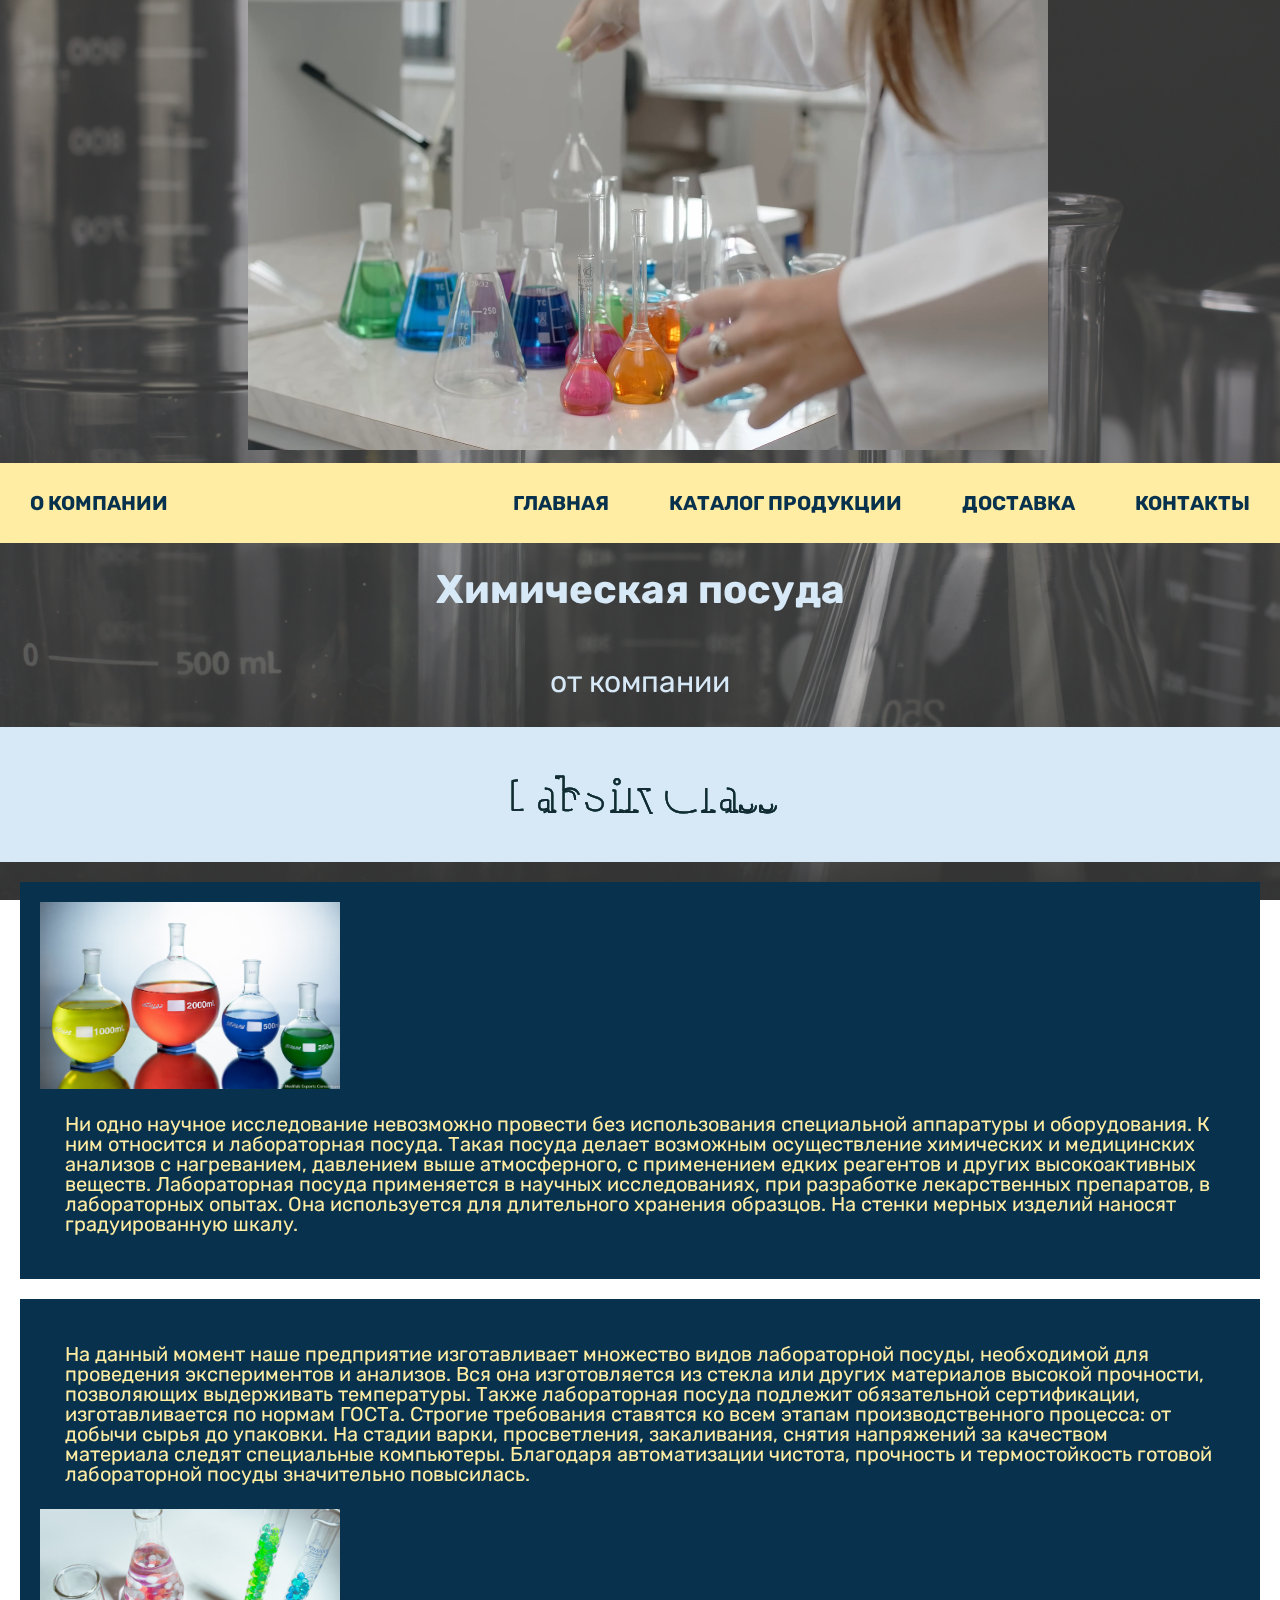
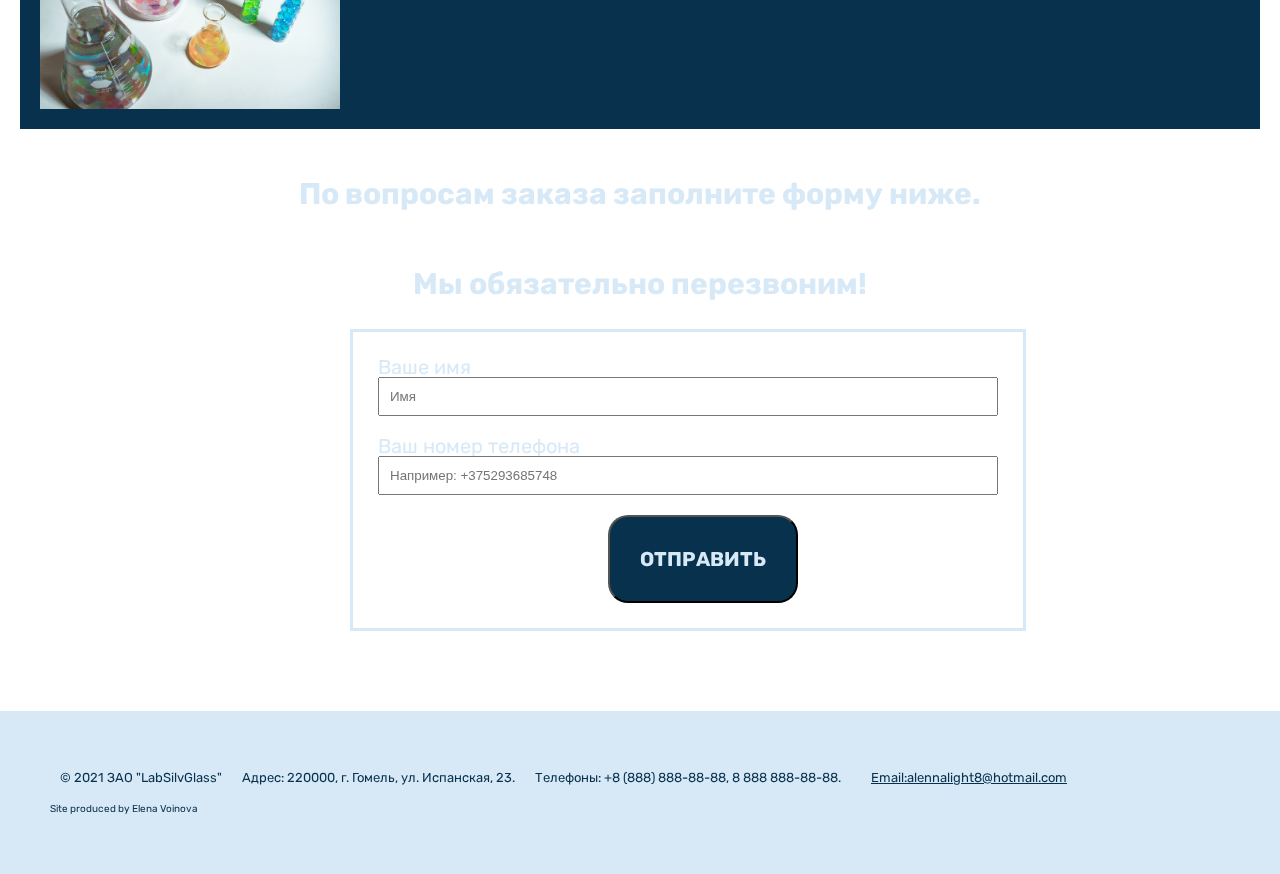
<file: index.html>
<!DOCTYPE html>
<html lang="ru">
<head>
    <meta charset="UTF-8">
    <meta http-equiv="X-UA-Compatible" content="IE=edge">
    <meta name="viewport" content="width=device-width, initial-scale=1.0">
    <title>LabSilvGlass</title>
    <link rel="stylesheet" href="styles.css">
    <link rel="icon" href="logo.ico">
    <link rel="preconnect" href="https://fonts.googleapis.com">
    <link rel="preconnect" href="https://fonts.gstatic.com" crossorigin>
    <link href="https://fonts.googleapis.com/css2?family=Rubik:wght@300&display=swap" rel="stylesheet">
</head>
<body>
    <video autoplay muted loop id="myVideo" playsinline>
        <source src="laboratory.mp4" type="video/mp4">
    </video>
    
    <nav class="nav">
        <a class="menu company" href="o-nas.html" target="_blank">О компании</a>
        <a class="menu" href="index.html">Главная</a>
        <a class="menu" href="catalog.html" target="_blank">Каталог продукции</a>
        <a class="menu" href="dostavka.html" target="_blank">Доставка</a>
        <a class="menu" href="contakt.html" target="_blank">Контакты</a>
    </nav>
    
    <div class="heading">
        <h1>Химическая посуда</h1>
        <p>от компании</p>
    </div>

    <div class="word">
        <svg class="simbol" viewBox="0 0 600 300">
            <symbol id="s-text">
                <text text-anchor="middle" x="50%" y="50%" dy=".35em">LabSilvGlass</text>
            </symbol>
            <use class="text" xlink:href="#s-text"></use>
            <use class="text" xlink:href="#s-text"></use>
            <use class="text" xlink:href="#s-text"></use>
            <use class="text" xlink:href="#s-text"></use>
            <use class="text" xlink:href="#s-text"></use>
        </svg>
    </div>
    <div class="one">
        <img src="posuda1.jpg" alt="Glasswear" width="300px">
        <p class="item">Ни одно научное исследование невозможно провести без использования специальной аппаратуры и оборудования. К ним относится и лабораторная поcуда. Такая посуда делает возможным осуществление химических и медицинских анализов с нагреванием, давлением выше атмосферного, с применением едких реагентов и других высокоактивных веществ. Лабораторная посуда применяется в научных исследованиях, при разработке лекарственных препаратов, в лабораторных опытах. Она используется для длительного хранения образцов. На стенки мерных изделий наносят градуированную шкалу.</p>
        
    </div>
    <div class="one">
        <p class="item">На данный момент наше предприятие изготавливает множество видов лабораторной посуды, необходимой для проведения экспериментов и анализов. Вся она изготовляется из стекла или других материалов высокой прочности, позволяющих выдерживать температуры. Также лабораторная посуда подлежит обязательной сертификации, изготавливается по нормам ГОСТа. Строгие требования ставятся ко всем этапам производственного процесса: от добычи сырья до упаковки. На стадии варки, просветления, закаливания, снятия напряжений за качеством материала следят специальные компьютеры. Благодаря автоматизации чистота, прочность и термостойкость готовой лабораторной посуды значительно повысилась.</p>
        <img src="kolba3.jpg" alt="Glasswear" width="300px">
    </div>
    <div class="heading">
    <h3>По вопросам заказа заполните форму ниже.</h3>
    <h3>Мы обязательно перезвоним!</h3>
    </div>
    <form class="form">
        <div class="quest">
            <label>Ваше имя</label>
            <input type="text" placeholder="Имя">
        </div>
        <div class="quest">
            <label>Ваш номер телефона</label>
            <input type="text" placeholder="Например: +375293685748">
        </div>
        
        <div class="cta">
            <a href="mailto:alennalight8@hotmail.com"><button class="btn">Отправить</button></a> 
        </div>
    </form>
    <br>
    <div class="adress">
        <p class="flor">© 2021 ЗАО "LabSilvGlass"</p>
        <p class="flor">Адрес: 220000, г. Гомель, ул. Испанская, 23.</p>
        <p class="flor">Телефоны: +8 (888) 888-88-88, 8 888 888-88-88.</p>
        <p class="flor"><a href="mailto:alennalight8@hotmail.com">Email:alennalight8@hotmail.com</a></p>
        <p class="name">Site produced by Elena Voinova</p>
        
    </div>
</body>
</html>
</file>
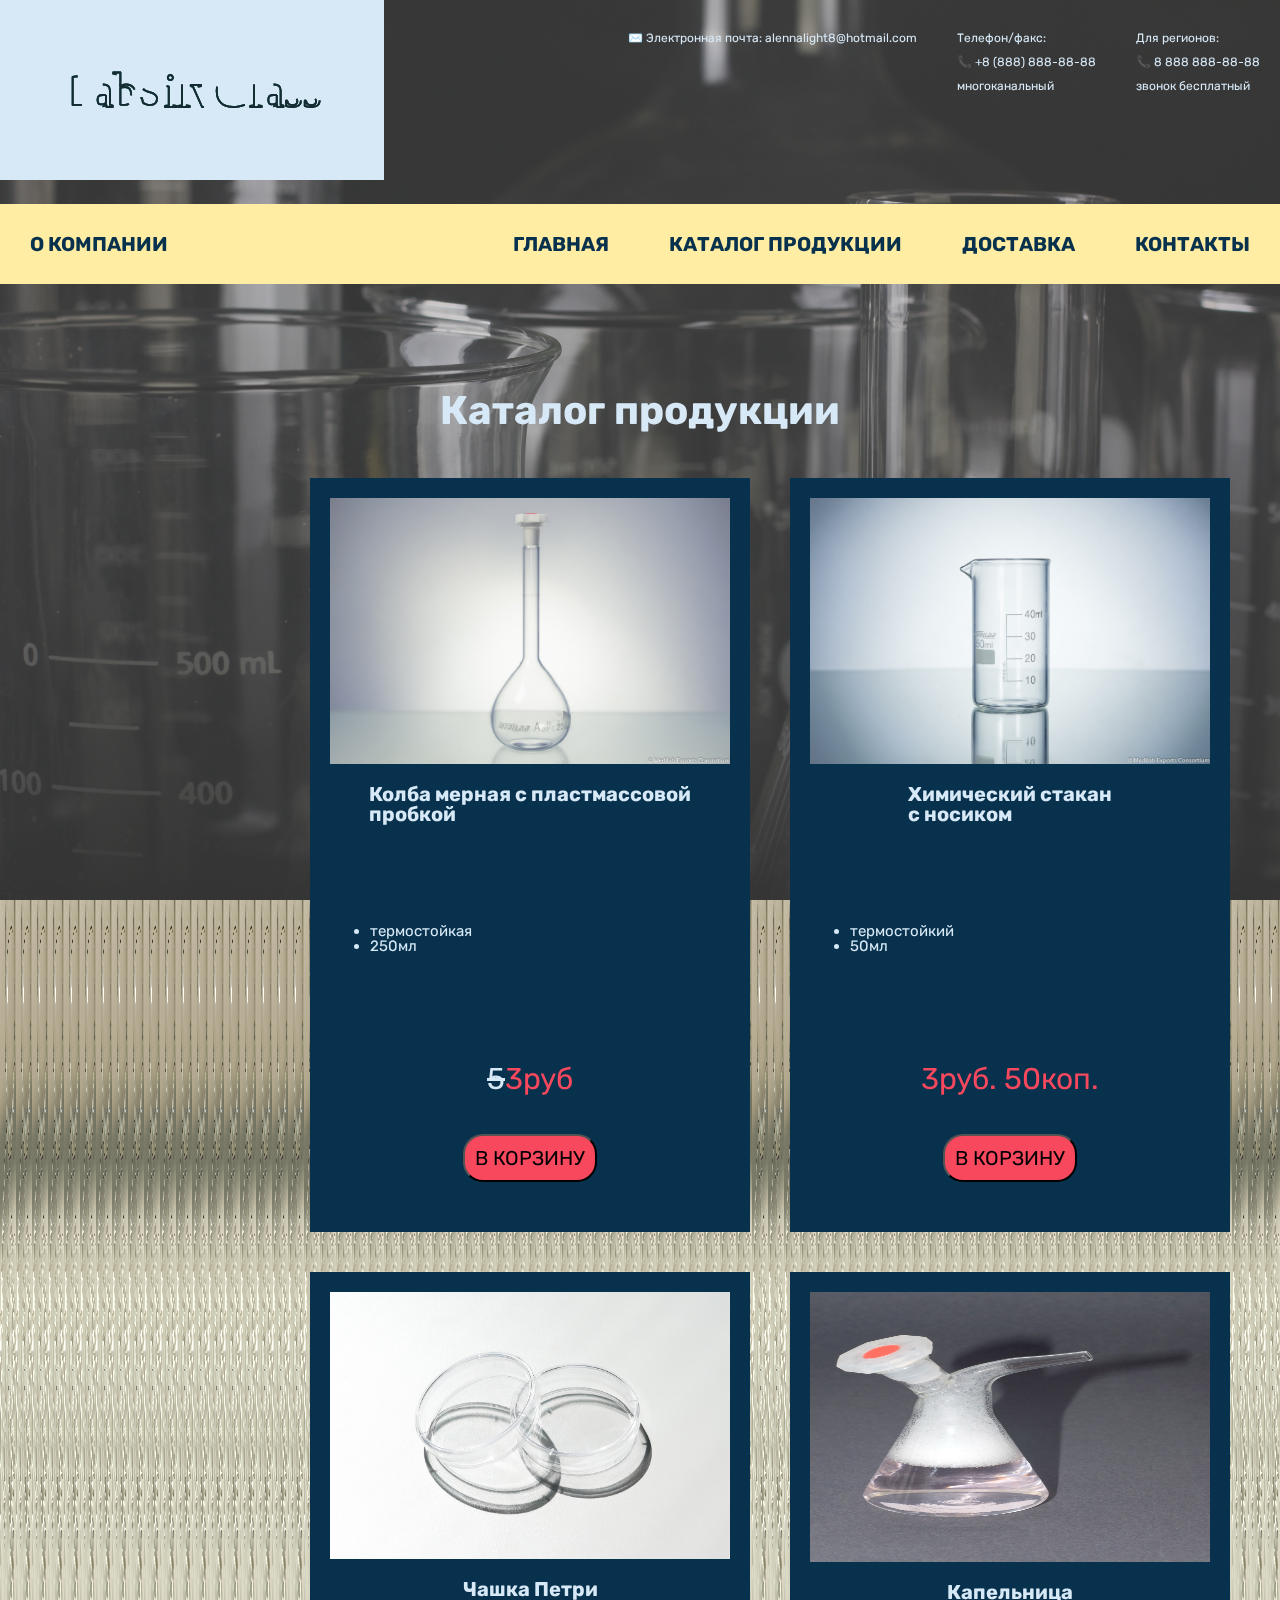
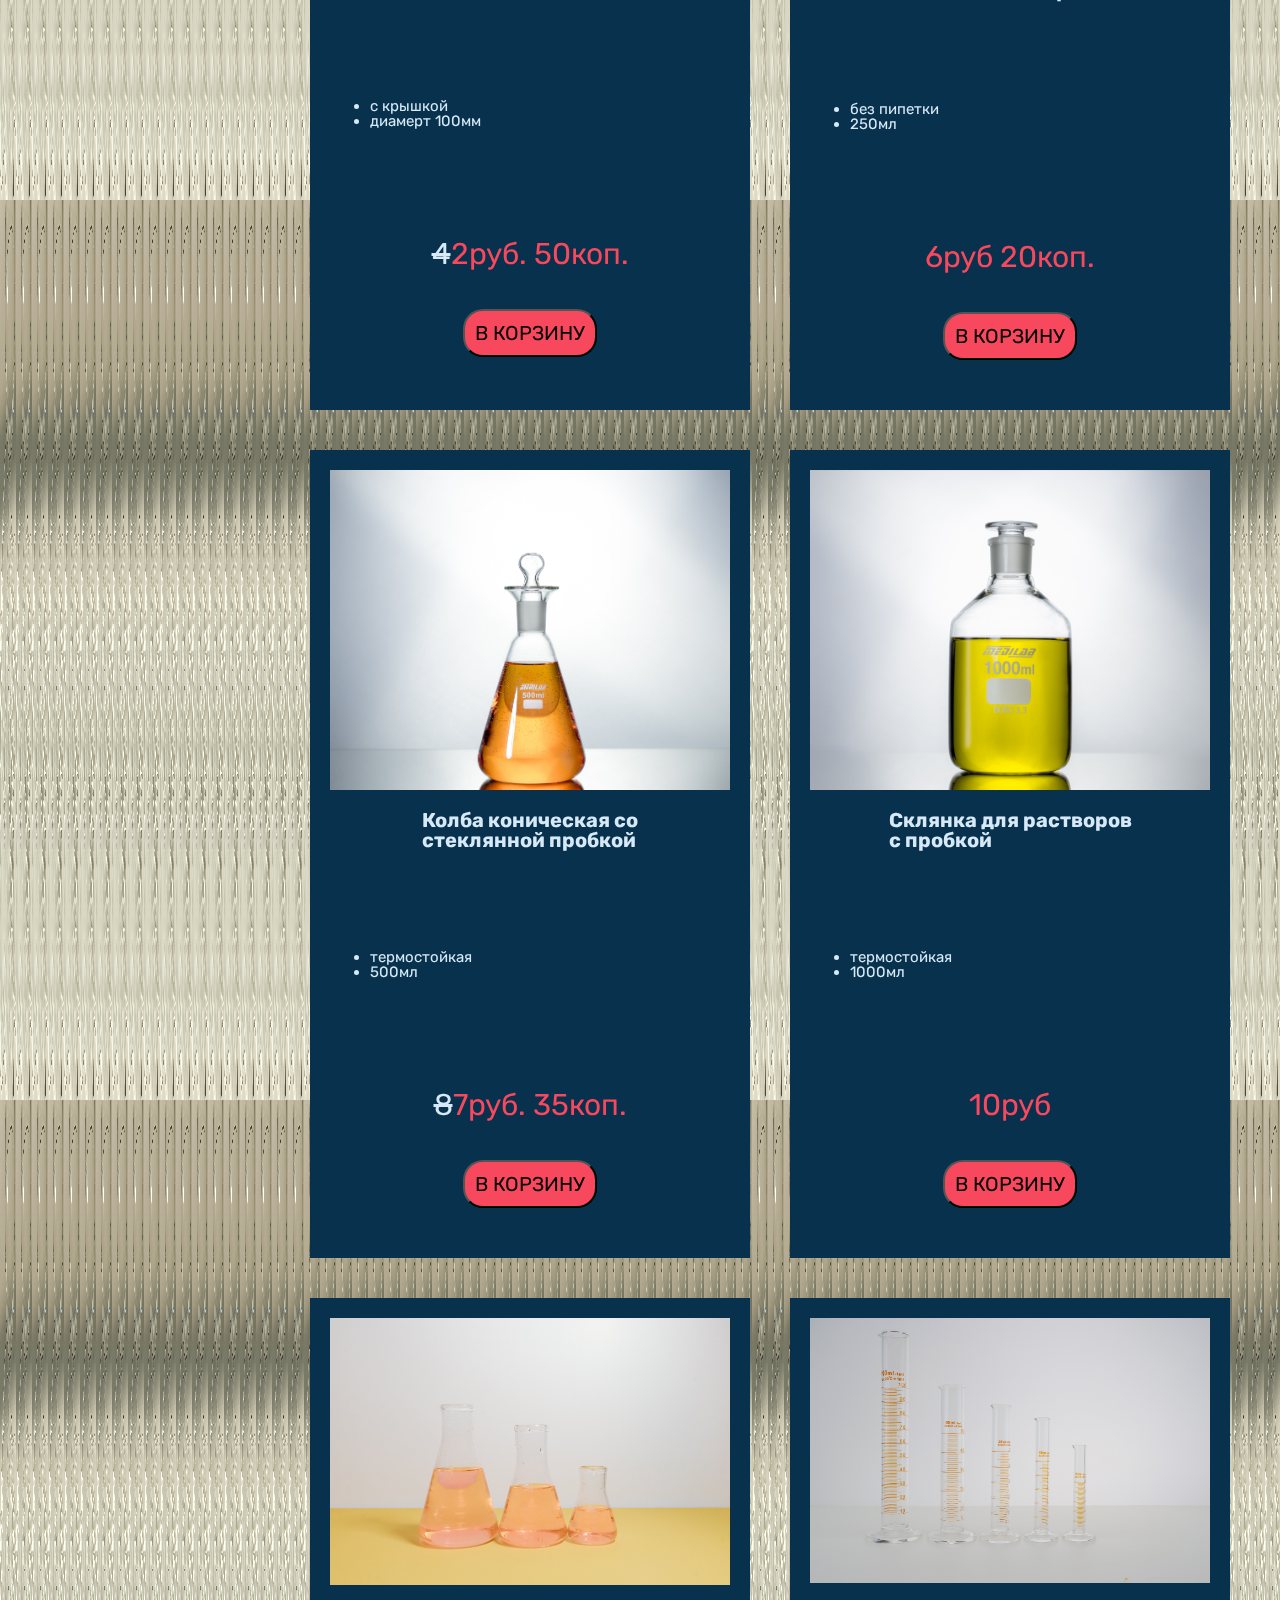
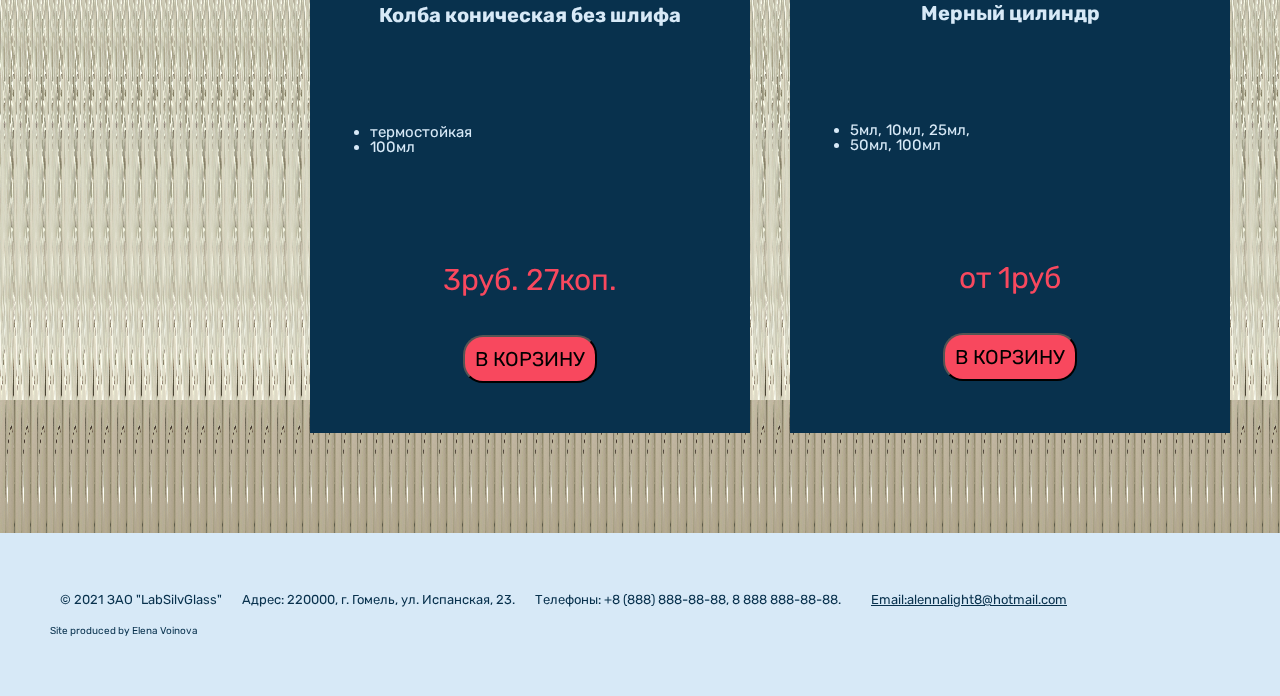
<file: catalog.html>
<!DOCTYPE html>
<html lang="ru">
<head>
    <meta charset="UTF-8">
    <meta http-equiv="X-UA-Compatible" content="IE=edge">
    <meta name="viewport" content="width=device-width, initial-scale=1.0">
    <title>Каталог продукции</title>
    <link rel="stylesheet" href="styles.css">
    <link rel="icon" href="logo.ico">
    <link rel="preconnect" href="https://fonts.googleapis.com">
    <link rel="preconnect" href="https://fonts.gstatic.com" crossorigin>
    <link href="https://fonts.googleapis.com/css2?family=Rubik:wght@300&display=swap" rel="stylesheet">
</head>
<body style="background-image: url(beauty4.jpg);">
    
        <div class="word5">
            <svg class="simbol2" viewBox="0 0 600 300">
                <symbol id="s-text">
                    <text text-anchor="middle" x="50%" y="50%" dy=".35em">LabSilvGlass</text>
                </symbol>
                <use class="text" xlink:href="#s-text"></use>
                <use class="text" xlink:href="#s-text"></use>
                <use class="text" xlink:href="#s-text"></use>
                <use class="text" xlink:href="#s-text"></use>
                <use class="text" xlink:href="#s-text"></use>
            </svg>
        </div>
    <div class="phone">
        <div class="phone2">
            <p class="phone3">✉️ Электронная почта: alennalight8@hotmail.com</p>
        </div>
        <div class="phone2">
            <p class="phone3">Телефон/факс:</p>
            <p class="phone3">📞 +8 (888) 888-88-88</p> 
            <p class="phone3">многоканальный</p>
        </div>
        <div class="phone2">
            <p class="phone3">Для регионов:</p>
            <p class="phone3">📞 8 888 888-88-88</p>
            <p class="phone3">звонок бесплатный</p>
        </div>
    </div>
    <br>
    <nav class="nav">
        <a class="menu company" href="o-nas.html">О компании</a>
        <a class="menu" href="index.html">Главная</a>
        <a class="menu" href="catalog.html">Каталог продукции</a>
        <a class="menu" href="dostavka.html">Доставка</a>
        <a class="menu" href="contakt.html">Контакты</a>
    </nav>
    <br>
    <div class="heading">
        <h1>Каталог продукции</h1>
    </div>
    <div class="catalog">
        <div class="cena">
            <img src="sale1.jpg" alt="Kolba" width="400px">
            <h3 class="glass">Колба мерная с пластмассовой <br> пробкой</h3>
            <ul>
            <li class="price">термостойкая</li>
            <li class="price">250мл</li>
            </ul>
            <p class="price8"><del>5</del><ins>3руб</ins></p>
            <a href="mailto:alennalight8@hotmail.com"><button class="cta2">В корзину</button></a>
        </div>
        <div class="cena">
            <img src="sale2.jpg" alt="Stakan" width="400px">
            <h3 class="glass">Химический стакан <br> с носиком</h3>
            <ul>
            <li class="price">термостойкий</li>
            <li class="price">50мл</li>
            </ul>
            <p class="price8"><ins>3руб. 50коп.</ins></p>
            <a href="mailto:alennalight8@hotmail.com"><button class="cta2">В корзину</button></a>
        </div>
    </div>

    <div class="catalog">
        <div class="cena">
            <img src="sale3.jpg" alt="Chashka" width="400px">
            <h3 class="glass">Чашка Петри</h3>
            <ul>
            <li class="price">с крышкой</li>
            <li class="price">диамерт 100мм</li>
            </ul>
            <p class="price8"><del>4</del><ins>2руб. 50коп.</ins></p>
            <a href="mailto:alennalight8@hotmail.com"><button class="cta2">В корзину</button></a>
        </div>
        <div class="cena">
            <img src="sale4.jpg" alt="Kolba" width="400px" height="270px">
            <h3 class="glass">Капельница</h3>
            <ul>
            <li class="price">без пипетки</li>
            <li class="price">250мл</li>
            </ul>
            <p class="price8"><ins>6руб 20коп.</ins></p>
            <a href="mailto:alennalight8@hotmail.com"><button class="cta2">В корзину</button></a>
        </div>
    </div>

    <div class="catalog">
        <div class="cena">
            <img src="sale5.jpg" alt="Kolba" width="400px">
            <h3 class="glass">Колба коническая со<br> стеклянной пробкой</h3>
            <ul>
            <li class="price">термостойкая</li>
            <li class="price">500мл</li>
            </ul>
            <p class="price8"><del>8</del><ins>7руб. 35коп.</ins></p>
            <a href="mailto:alennalight8@hotmail.com"><button class="cta2">В корзину</button></a>
        </div>
        <div class="cena">
            <img src="sale6.jpg" alt="Shklyanka" width="400px">
            <h3 class="glass">Склянка для растворов<br> с пробкой</h3>
            <ul>
            <li class="price">термостойкая</li>
            <li class="price">1000мл</li>
            </ul>
            <p class="price8"><ins>10руб</ins></p>
            <a href="mailto:alennalight8@hotmail.com"><button class="cta2">В корзину</button></a>
        </div>
    </div>

    <div class="catalog">
        <div class="cena">
            <img src="sale7.jpg" alt="Kolba" width="400px">
            <h3 class="glass">Колба коническая без шлифа</h3>
            <ul>
            <li class="price">термостойкая</li>
            <li class="price">100мл</li>
            </ul>
            <p class="price8"><ins>3руб. 27коп.</ins></p>
            <a href="mailto:alennalight8@hotmail.com"><button class="cta2">В корзину</button></a>
        </div>
        <div class="cena">
            <img src="sale8.jpg" alt="Zilindr" width="400px" height="265px">
            <h3 class="glass">Мерный цилиндр</h3>
            <ul>
            <li class="price">5мл, 10мл, 25мл,</li>
            <li class="price">50мл, 100мл</li>
            </ul>
            <p class="price8"><ins>от 1руб</ins></p>
            <a href="mailto:alennalight8@hotmail.com"><button class="cta2">В корзину</button></a>
        </div>
    </div>
    <br>
    <div class="adress">
        <p class="flor">© 2021 ЗАО "LabSilvGlass"</p>
        <p class="flor">Адрес: 220000, г. Гомель, ул. Испанская, 23.</p>
        <p class="flor">Телефоны: +8 (888) 888-88-88, 8 888 888-88-88.</p>
        <p class="flor"><a href="mailto:alennalight8@hotmail.com">Email:alennalight8@hotmail.com</a></p>
        <p class="name">Site produced by Elena Voinova</p>
        
    </div>
</body>
</html>
</file>
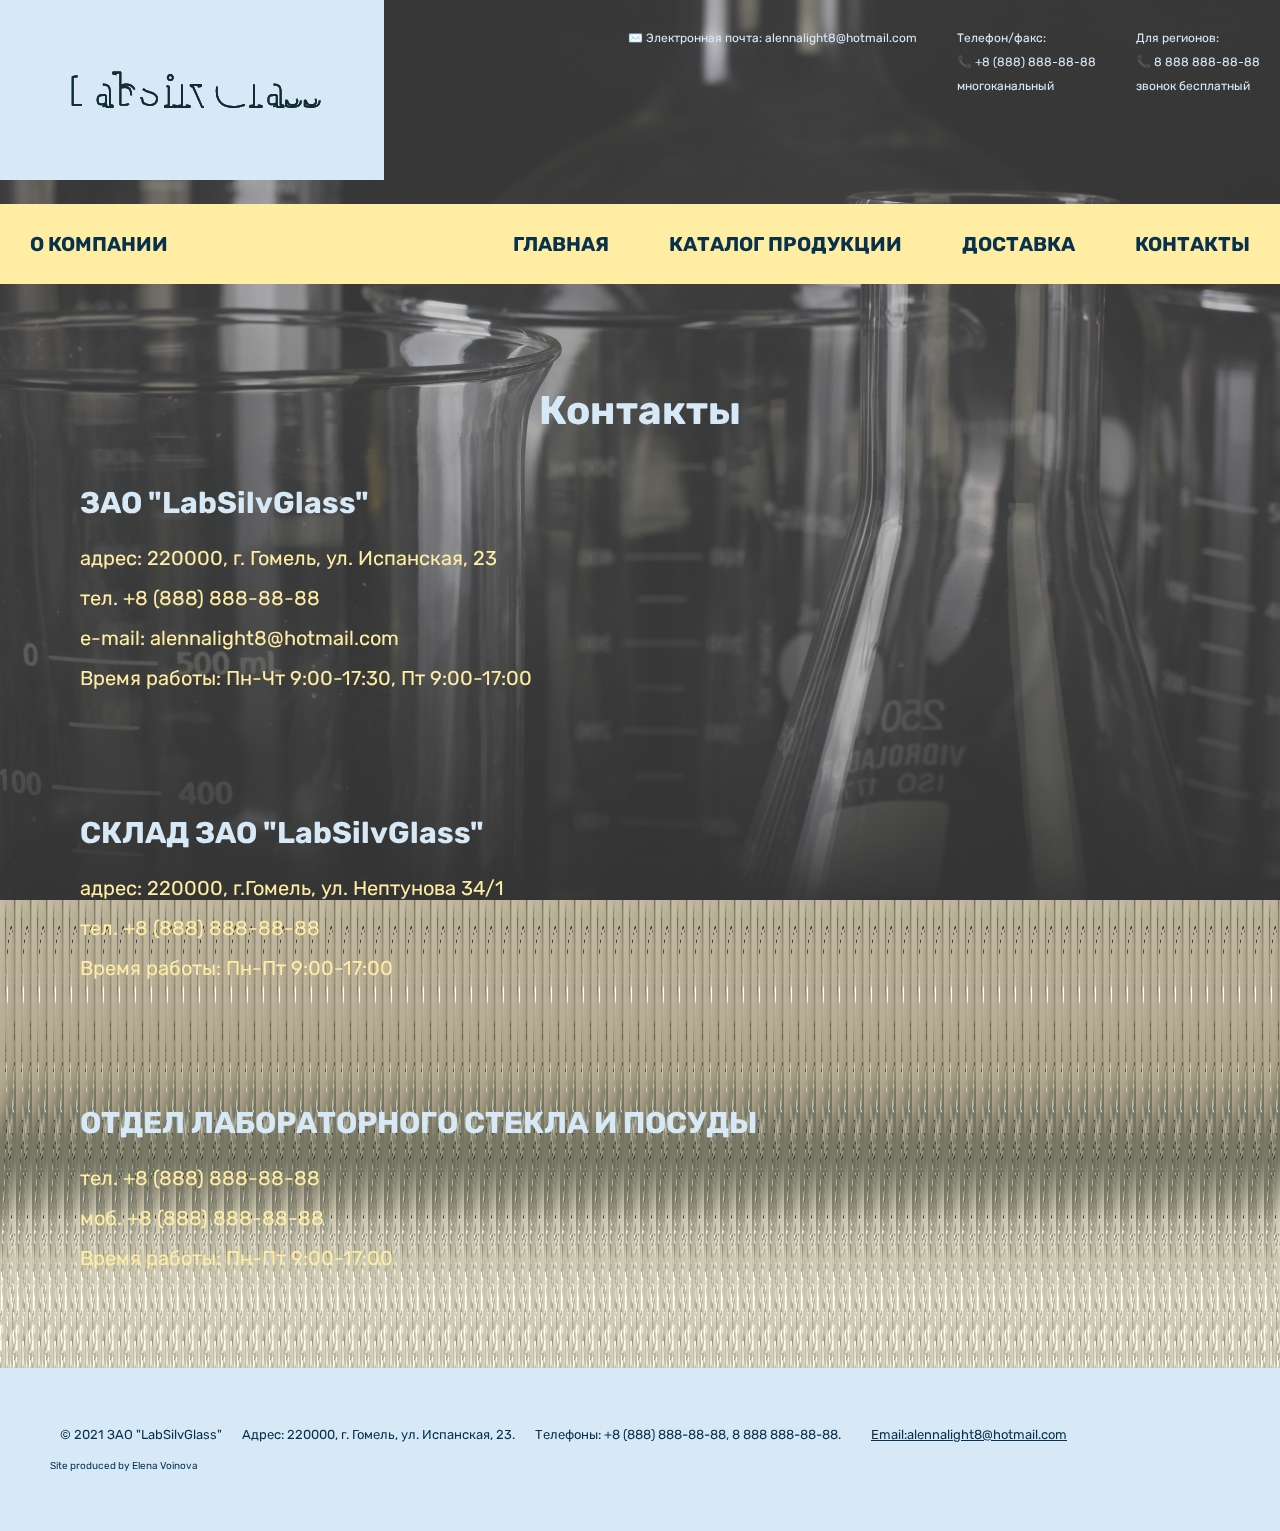
<file: contakt.html>
<!DOCTYPE html>
<html lang="ru">
<head>
    <meta charset="UTF-8">
    <meta http-equiv="X-UA-Compatible" content="IE=edge">
    <meta name="viewport" content="width=device-width, initial-scale=1.0">
    <title>Каталог продукции</title>
    <link rel="stylesheet" href="styles.css">
    <link rel="icon" href="logo.ico">
    <link rel="preconnect" href="https://fonts.googleapis.com">
    <link rel="preconnect" href="https://fonts.gstatic.com" crossorigin>
    <link href="https://fonts.googleapis.com/css2?family=Rubik:wght@300&display=swap" rel="stylesheet">
</head>
<body style="background-image: url(beauty4.jpg);">
    
        <div class="word5">
            <svg class="simbol2" viewBox="0 0 600 300">
                <symbol id="s-text">
                    <text text-anchor="middle" x="50%" y="50%" dy=".35em">LabSilvGlass</text>
                </symbol>
                <use class="text" xlink:href="#s-text"></use>
                <use class="text" xlink:href="#s-text"></use>
                <use class="text" xlink:href="#s-text"></use>
                <use class="text" xlink:href="#s-text"></use>
                <use class="text" xlink:href="#s-text"></use>
            </svg>
        </div>
    <div class="phone">
        <div class="phone2">
            <p class="phone3">✉️ Электронная почта: alennalight8@hotmail.com</p>
        </div>
        <div class="phone2">
            <p class="phone3">Телефон/факс:</p>
            <p class="phone3">📞 +8 (888) 888-88-88</p> 
            <p class="phone3">многоканальный</p>
        </div>
        <div class="phone2">
            <p class="phone3">Для регионов:</p>
            <p class="phone3">📞 8 888 888-88-88</p>
            <p class="phone3">звонок бесплатный</p>
        </div>
    </div>
    <br>
    <nav class="nav">
        <a class="menu company" href="o-nas.html">О компании</a>
        <a class="menu" href="index.html">Главная</a>
        <a class="menu" href="catalog.html">Каталог продукции</a>
        <a class="menu" href="dostavka.html">Доставка</a>
        <a class="menu" href="contakt.html">Контакты</a>
    </nav>
    <br>
    <div class="heading">
        <h1>Контакты</h1>
    </div>

    <div class="contact">
        <h3>ЗАО "LabSilvGlass"</h3>
        <p class="tel">aдрес: 220000, г. Гомель, ул. Испанская, 23</p>
        <p class="tel">тел. +8 (888) 888-88-88</p>
        <p class="tel">e-mail: alennalight8@hotmail.com</p>
        <p class="tel">Время работы: Пн-Чт 9:00-17:30, Пт 9:00-17:00</p>
    </div>
    <br>
    <div class="contact">
        <h3>СКЛАД ЗАО "LabSilvGlass"</h3>
        <p class="tel">aдрес: 220000, г.Гомель, ул. Нептунова 34/1</p>
        <p class="tel">тел. +8 (888) 888-88-88</p>
        <p class="tel">Время работы: Пн-Пт 9:00-17:00</p>
    </div>
    <br>
    <div class="contact">
        <h3>ОТДЕЛ ЛАБОРАТОРНОГО СТЕКЛА И ПОСУДЫ</h3>
        <p class="tel">тел. +8 (888) 888-88-88</p>
        <p class="tel">моб. +8 (888) 888-88-88</p>
        <p class="tel">Время работы: Пн-Пт 9:00-17:00</p>
    </div>
    <br>
    <div class="adress">
        <p class="flor">© 2021 ЗАО "LabSilvGlass"</p>
        <p class="flor">Адрес: 220000, г. Гомель, ул. Испанская, 23.</p>
        <p class="flor">Телефоны: +8 (888) 888-88-88, 8 888 888-88-88.</p>
        <p class="flor"><a href="mailto:alennalight8@hotmail.com">Email:alennalight8@hotmail.com</a></p>
        <p class="name">Site produced by Elena Voinova</p>
        
    </div>
</body>
</html>
</file>
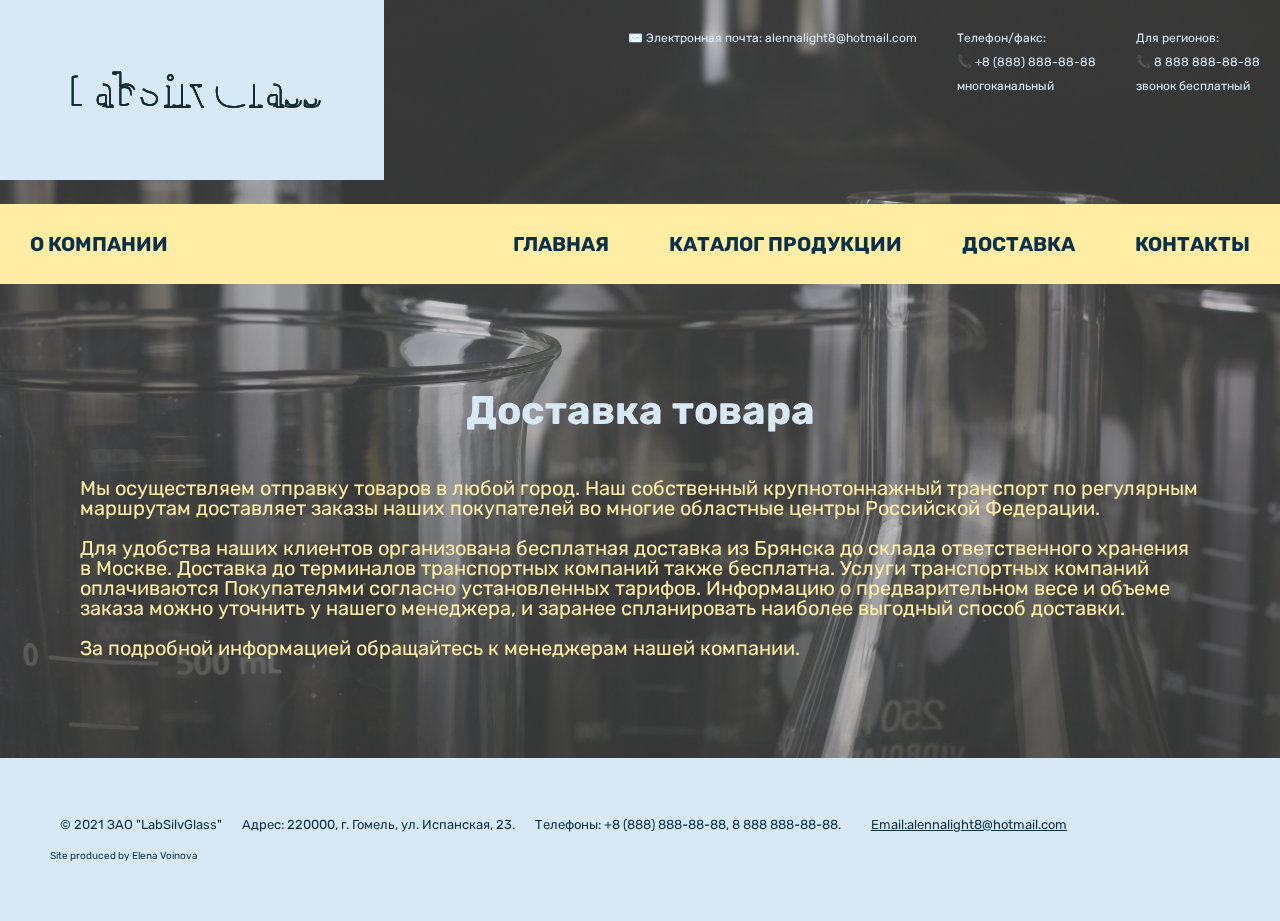
<file: dostavka.html>
<!DOCTYPE html>
<html lang="ru">
<head>
    <meta charset="UTF-8">
    <meta http-equiv="X-UA-Compatible" content="IE=edge">
    <meta name="viewport" content="width=device-width, initial-scale=1.0">
    <title>Каталог продукции</title>
    <link rel="stylesheet" href="styles.css">
    <link rel="icon" href="logo.ico">
    <link rel="preconnect" href="https://fonts.googleapis.com">
    <link rel="preconnect" href="https://fonts.gstatic.com" crossorigin>
    <link href="https://fonts.googleapis.com/css2?family=Rubik:wght@300&display=swap" rel="stylesheet">
</head>
<body style="background-image: url(beauty4.jpg);">
    
        <div class="word5">
            <svg class="simbol2" viewBox="0 0 600 300">
                <symbol id="s-text">
                    <text text-anchor="middle" x="50%" y="50%" dy=".35em">LabSilvGlass</text>
                </symbol>
                <use class="text" xlink:href="#s-text"></use>
                <use class="text" xlink:href="#s-text"></use>
                <use class="text" xlink:href="#s-text"></use>
                <use class="text" xlink:href="#s-text"></use>
                <use class="text" xlink:href="#s-text"></use>
            </svg>
        </div>
    <div class="phone">
        <div class="phone2">
            <p class="phone3">✉️ Электронная почта: alennalight8@hotmail.com</p>
        </div>
        <div class="phone2">
            <p class="phone3">Телефон/факс:</p>
            <p class="phone3">📞 +8 (888) 888-88-88</p> 
            <p class="phone3">многоканальный</p>
        </div>
        <div class="phone2">
            <p class="phone3">Для регионов:</p>
            <p class="phone3">📞 8 888 888-88-88</p>
            <p class="phone3">звонок бесплатный</p>
        </div>
    </div>
    <br>
    <nav class="nav">
        <a class="menu company" href="o-nas.html">О компании</a>
        <a class="menu" href="index.html">Главная</a>
        <a class="menu" href="catalog.html">Каталог продукции</a>
        <a class="menu" href="dostavka.html">Доставка</a>
        <a class="menu" href="contakt.html">Контакты</a>
    </nav>
    <br>
    <div class="heading">
        <h1>Доставка товара</h1>
    </div>
    <div class="contact">
        <p class="tel">Мы осуществляем отправку товаров в любой город. Наш собственный крупнотоннажный транспорт по регулярным маршрутам доставляет заказы наших покупателей во многие областные центры Российской Федерации.</p>
        <p class="tel">Для удобства наших клиентов организована бесплатная доставка из Брянска до склада ответственного хранения в Москве. Доставка до терминалов транспортных компаний также бесплатна. Услуги транспортных компаний оплачиваются Покупателями согласно установленных тарифов. Информацию о предварительном весе и объеме заказа можно уточнить у нашего менеджера, и заранее спланировать наиболее выгодный способ доставки.</p>
        <p class="tel">За подробной информацией обращайтесь к менеджерам нашей компании.</p>
    </div>
    <br>
    <div class="adress">
        <p class="flor">© 2021 ЗАО "LabSilvGlass"</p>
        <p class="flor">Адрес: 220000, г. Гомель, ул. Испанская, 23.</p>
        <p class="flor">Телефоны: +8 (888) 888-88-88, 8 888 888-88-88.</p>
        <p class="flor"><a href="mailto:alennalight8@hotmail.com">Email:alennalight8@hotmail.com</a></p>
        <p class="name">Site produced by Elena Voinova</p>
        
    </div>
</body>
</html>
</file>
<file: styles.css>
.word {
    display: flex;
    justify-content: center;
    width: 100%;
    height: 15%;
    background-color: #D7E9F7;
    flex-wrap: wrap;
}

.simbol, a {
    align-self: center;
}

#myVideo {
    width: 70%;
    height: 50%;
    margin-left: 200px;
}

.heading {
    display: flex;
    flex-direction: column;
    flex-wrap: wrap;
}

h1 {
    font-size: 40px;
    font-family: 'Rubik', sans-serif;
    color: #D7E9F7;
    align-self: center; 
}

p {
    font-size: 30px;
    font-family: 'Rubik', sans-serif;
    color: #D7E9F7;
    align-self: center;
}

.text {
    fill: none;
    stroke-width: 3;
    stroke-linejoin: round;
    stroke-dasharray: 70 330;
    stroke-dashoffset: 0;
    -webkit-animation: stroke 6s infinite linear;
    animation: stroke 6s infinite linear;
}

.text:nth-child(5n + 1) {
    stroke: #132C33;
    -webkit-animation-delay: -1.2s;
    animation-delay: -1.2s;
}

.text:nth-child(5n + 2) {
    stroke: #126E82;
    -webkit-animation-delay: -2.4s;
    animation-delay: -2.4s;
}

.text:nth-child(5n + 3) {
    stroke: #51C4D3;
    -webkit-animation-delay: -3.6s;
    animation-delay: -3.6s;
}

.text:nth-child(5n + 4) {
    stroke: #9c967c;
    -webkit-animation-delay: -4.8s;
    animation-delay: -4.8s;
}

.text:nth-child(5n + 5) {
    stroke: #132C33;
    -webkit-animation-delay: -6s;
    animation-delay: -6s;
}

@-webkit-keyframes stroke {
    100% {
        stroke-dashoffset: -400;
    }
}

@keyframes stroke {
    100% {
        stroke-dashoffset: -400;
    }
}

html, body {
    height: 100%;
}

body {
    /* background-color: ; */
    background-size: .2em 100%;
    font: 5em/1 Open Sans, Impact;
    /* text-transform: uppercase; */
    margin: 0;
    /* background-image: url(beauty5.jpg);
    background-size: cover; */
}

body::before {
    content: '';
    position: fixed; /* Фиксируем на одном месте */
    left: 0; right: 0; /* Вся ширин */
    top: 0; bottom: 0; /* Вся высота */
    z-index: -1; /* Фон ниже текста */
    /* Параметры фона */
    background: url(beauty5.jpg) center / cover no-repeat;
    filter: blur(5px);
    filter: contrast(60%); /* Размытие */
}

svg {
    position: absolute;
    width: 30%;
    height: 30%;
}

.one {
    display: flex;
    margin: 20px;
    background-color: #08314d;
    padding: 20px;
    flex-wrap: wrap;
}

.item {
    font-size: 20px;
    color: #FFEDA3;
    font-family: 'Rubik', sans-serif;
    margin: 25px;
}

.nav {
    display: flex;
    justify-content: flex-end;
    background-color: #FFEDA3;
    flex:1;
    flex-wrap: wrap;
}

.nav:hover {
    background-color: #08314d;
    border: 5px solid #08314d;
    font-weight: bolder;
}

.menu {
    font-size: 20px;
    text-decoration: none;
    font-family: 'Rubik', sans-serif;
    color: #08314d;
    padding: 20px;
    text-transform: uppercase;
    font-weight: bolder;
}

.menu:hover {
    color: #FFEDA3;
    border: 2px solid #FFEDA3;
}

.company {
    margin-right: auto;
}

h3 {
    font-size: 30px;
    font-family: 'Rubik', sans-serif;
    color: #D7E9F7;
    align-self: center;
}

.form {
    display: flex;
    flex-direction: column;
    margin-left: 350px;
    border: 3px solid #D7E9F7;
    width: 50%;
    padding: 15px;
}

label {
    font-size: 20px;
    font-family: 'Rubik', sans-serif;
    color: #D7E9F7;
}

input {
    padding: 10px;
}

.quest {
    display: flex;
    flex-direction: column;
    justify-content: center;
    padding: 10px;
}

.cta {
    display: flex;
    justify-content: center;
}

.btn {
    font-family: 'Rubik', sans-serif;
    font-size: 20px;
    padding: 30px;
    text-transform: uppercase;
    border-radius: 20px;
    background-color: #08314d;
    color: #D7E9F7;
    font-weight: bolder;
    margin-left: 30px;
    cursor: pointer;
}

.btn:hover {
    background-color: #D7E9F7;
    color: #08314d;
    transition-duration: 5s;
    font-weight: bolder;
}

.anime {
    display: inline-block; /* Строчно-блочный элемент */
    overflow: hidden; /* Скрываем всё за контуром */
}

.anime img {
    transition: 1s; /* Время эффекта */
    display: block; /* Убираем небольшой отступ снизу */
}

.anime img:hover {
    transform: scale(1.2); /* Увеличиваем масштаб */
}

.simbol2 {
    background-color: #D7E9F7;
    height: 20%;
}

.phone {
    display: flex;
    justify-content: flex-end;
}

.phone2 {
    padding: 10px;
    margin: 10px;
}

.phone3 {
    font-size: 12px;
    color: #D7E9F7;
    font-family: 'Rubik', sans-serif;
}

.about {
    font-size: 20px;
    color: #D7E9F7;
    font-family: 'Rubik', sans-serif;
    padding: 30px;
}

.us {
    display: flex;
    padding: 10px;
    margin: 10px;
    background-color: #08314d;
    flex:1;
}

.about-us {
    font-size: 40px;
    font-family: 'Rubik', sans-serif;
    color: #D7E9F7;
}

.catalog {
    display: flex;
    justify-content: space-around;
    max-width: 700px;
    margin: 0 auto;
    font-family: 'Rubik', sans-serif;
    /* flex-wrap: wrap; */
}

.cena {
    display: flex;
    flex-direction: column;
    padding: 20px;
    margin: 20px;
    background-color: #08314d;
}

.glass {
    font-size: 20px;
}

.price {
    font-size: 15px;
    font-family: 'Rubik', sans-serif;
    color: #D7E9F7;
    align-self: center;
}

.price8 {
    font-size: 30px;
}

ins {
    color: #F8485E;
    text-decoration: none;
}

.cta2 {
    background-color: #F8485E;
    padding: 10px;
    font-size: 20px;
    text-transform: uppercase;
    border-radius: 20px;
    cursor: pointer;
    margin-bottom: 20px;
    font-family: 'Rubik', sans-serif;
}

.cta2:hover {
    background-color: #FFEDA3;
    color: #08314d;
}

.adress {
    display: flex;
    background-color: #D7E9F7;
    padding: 50px;
    flex-wrap: wrap;
}

.flor, a {
    font-size: 13px;
    color: #08314d;
    margin: 10px;
}

.name {
    display: flex;
    font-size: 10px;
    color: #08314d;
}

.contact {
    margin-left: 80px;
    margin-right: 80px;
}

.tel {
    font-family: 'Rubik', sans-serif;
    font-size: 20px;
    color: #FFEDA3;
}

@media all and (max-width:500px) {
    body {
        background-color: rgb(66, 60, 60);
    }
    
    #myVideo {
        width: 100%;
        height: auto;
        margin: 0;
    }
    
    /* .heading {
        margin-left: 10px;
    } */

    h1 {
        font-size: 20px;
        /* align-self: center; */
    }

    .comp {
        font-size: 30px;
        margin-right: 50px;
    }

    h3 {
        font-size: 10px;
    }
    
    .one {
        display: flex;
        flex-direction: column;
    }

    img {
        width: 100%;
        height: auto;
    }

    .form {
        margin: 0;
    }

    .btn {
        font-size: 20px;
        padding: 10px;
        margin: 0;
    }

    svg {
        width: 80%;
        height: 80%;
    }

    .word5 {
        display: flex;
        flex-direction: column;
    }

    .phone {
        display: flex;
        flex-direction: column;
        justify-content: flex-end;
        height: 70vh;
    }

    .phone2 {
        margin: 0;
    }

    .menu {
        font-size: 15px;
        padding: 15px;
    }

    .us {
        flex-direction: column;
        width: 70%;
        justify-content: flex-start;
    }

    .anime {
        width: 100%;
        height: auto;
    }

    .nav {
        flex-direction: column;
    }

    .adress {
        width: 70%;
    }
}

@media all and (max-width:800px) {
    body {
        background-color: rgb(66, 60, 60);
    }
    
    #myVideo {
        width: 100%;
        height: auto;
        margin: 0;
    }
    
    .heading {
        margin-left: 30px;
    }

    h1 {
        font-size: 30px;
        align-self: center;
    }

    h3 {
        font-size: 25px;
    }
    
    .one {
        display: flex;
        flex-direction: column;
    }

    img {
        width: 100%;
        height: auto;
    }

    .form {
        width: 70%;
    }

    .btn {
        font-size: 30px;
        padding: 20px;
        margin: 0;
    }

    svg {
        width: 80%;
        height: 80%;
    }
}
</file>
